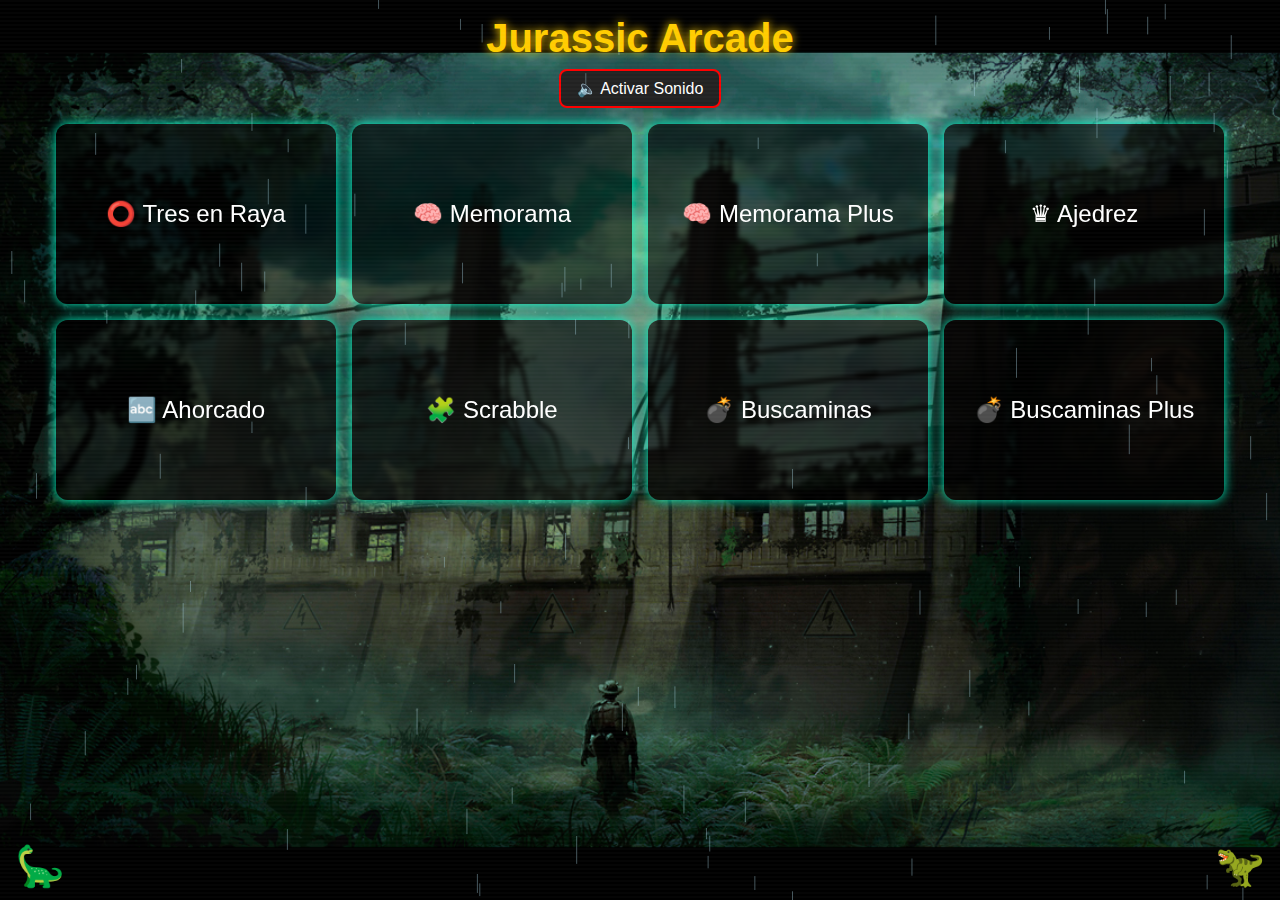
<file: index.html>
<!DOCTYPE html>
<!DOCTYPE html>
<html lang="es">
<head>
  <meta charset="UTF-8" />
  <meta name="viewport" content="width=device-width, initial-scale=1" />
  <title>Jurassic Arcade</title>
  <link rel="icon" href="Logo.ico">
  <link rel="stylesheet" href="style.css" />
</head>
<body>
  <header>
    <h1>Jurassic Arcade</h1>
    <button id="toggle-sound">🔈 Activar Sonido</button>
  </header>

  <main>
    <a href="01-Tres en raya/index.html"><section class="juego">⭕ Tres en Raya</section></a>
    <a href="02-Memorama/index.html"><section class="juego">🧠 Memorama</section></a>
    <a href="03-Memorama Plus/index.html"><section class="juego">🧠 Memorama Plus</section></a>
    <a href="04-Ajedrez/index.html"><section class="juego">♛ Ajedrez</section></a>
    <a href="05-Ahorcado/index.html"><section class="juego">🔤 Ahorcado</section></a>
    <a href="06-Scrabble/index.html"><section class="juego">🧩 Scrabble</section></a>
    <a href="07-Buscaminas/index.html"><section class="juego">💣 Buscaminas</section></a>
    <a href="08-Buscaminas Plus/index.html"><section class="juego">💣 Buscaminas Plus</section></a>
  </main>

  <!-- Botones dino -->
  <a href="Juego Dinosaurio Corriendo/index.html" class="boton-dino izquierdo" title="Dinosaurio Corriendo">🦕</a>
  <a href="Juego Dinosaurio Nadando/index.html" class="boton-dino derecho" title="Dinosurio Nadando">🦖</a>

  <audio id="musica-fondo" src="Warpath_ Jurassic Park Menu OST - HQ.mp3" loop></audio>
  <canvas id="efecto-canvas"></canvas>

  <script src="script.js"></script>
</body>
</html>
</file>
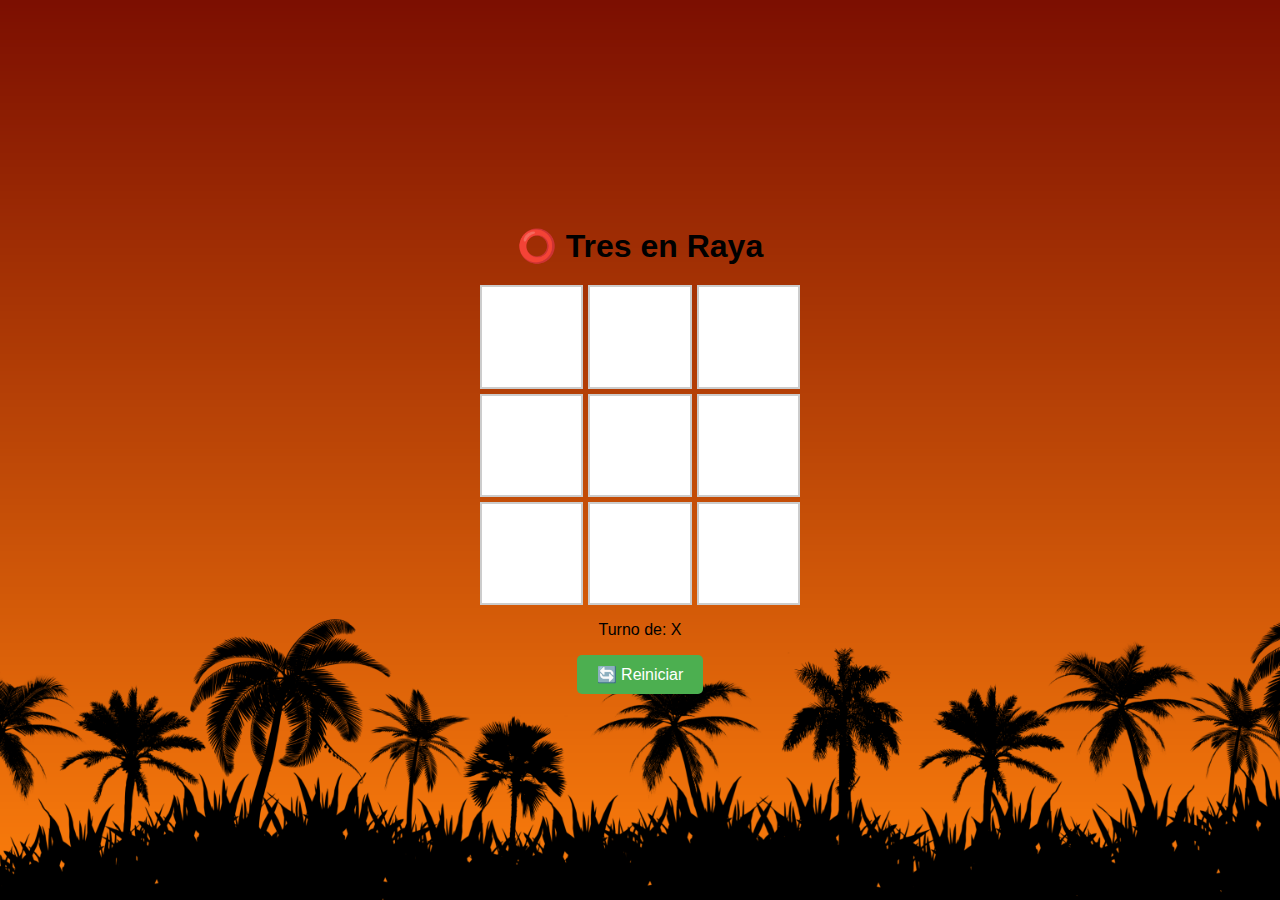
<file: 01-Tres en raya/index.html>
<!DOCTYPE html>
<html lang="es">
<head>
  <meta charset="UTF-8" />
  <meta name="viewport" content="width=device-width, initial-scale=1.0"/>
  <title>Tres en Raya</title>
  <link rel="icon" href="Logo.ico">
  <link rel="stylesheet" href="style.css">
</head>
<body>
  <div class="container">
    <h1>⭕ Tres en Raya</h1>
    <div class="board" id="board"></div>
    <p id="status" aria-live="polite">Turno de: X</p>
    <button id="resetBtn">🔄 Reiniciar</button>
  </div>
  <script src="script.js"></script>
</body>
</html>
</file>
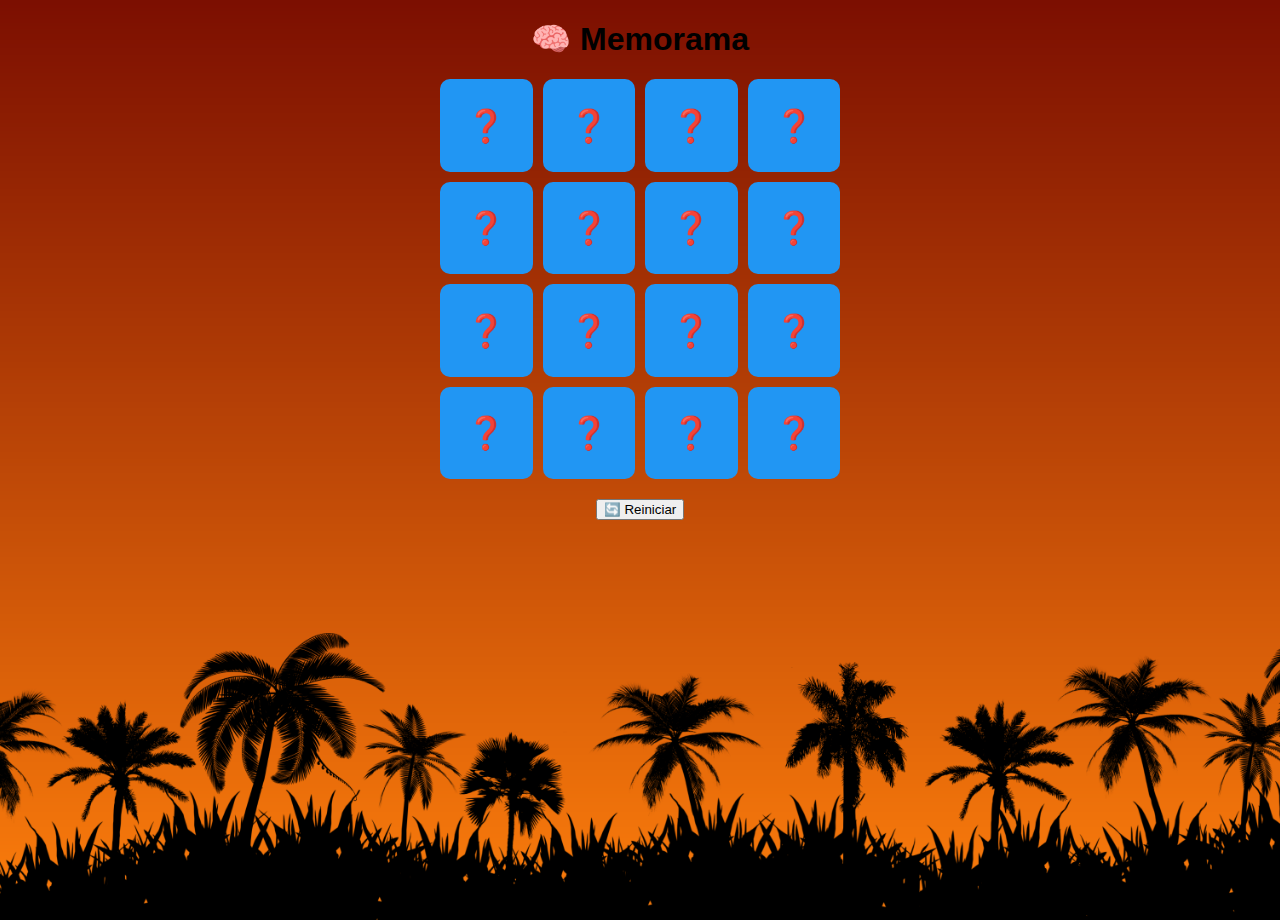
<file: 02-Memorama/index.html>
<!DOCTYPE html>
<html lang="es">
<head>
  <meta charset="UTF-8" />
  <meta name="viewport" content="width=device-width, initial-scale=1.0" />
  <title>Memorama</title>
  <link rel="icon" href="Logo.ico">
  <link rel="stylesheet" href="style.css" />
</head>
<body>
  <div class="container">
  <h1>🧠 Memorama</h1>
  <div class="game-board" id="gameBoard"></div>
  <button onclick="iniciarJuego()">🔄 Reiniciar</button>
</div>
  <script src="script.js"></script>
</body>
</html>
</file>
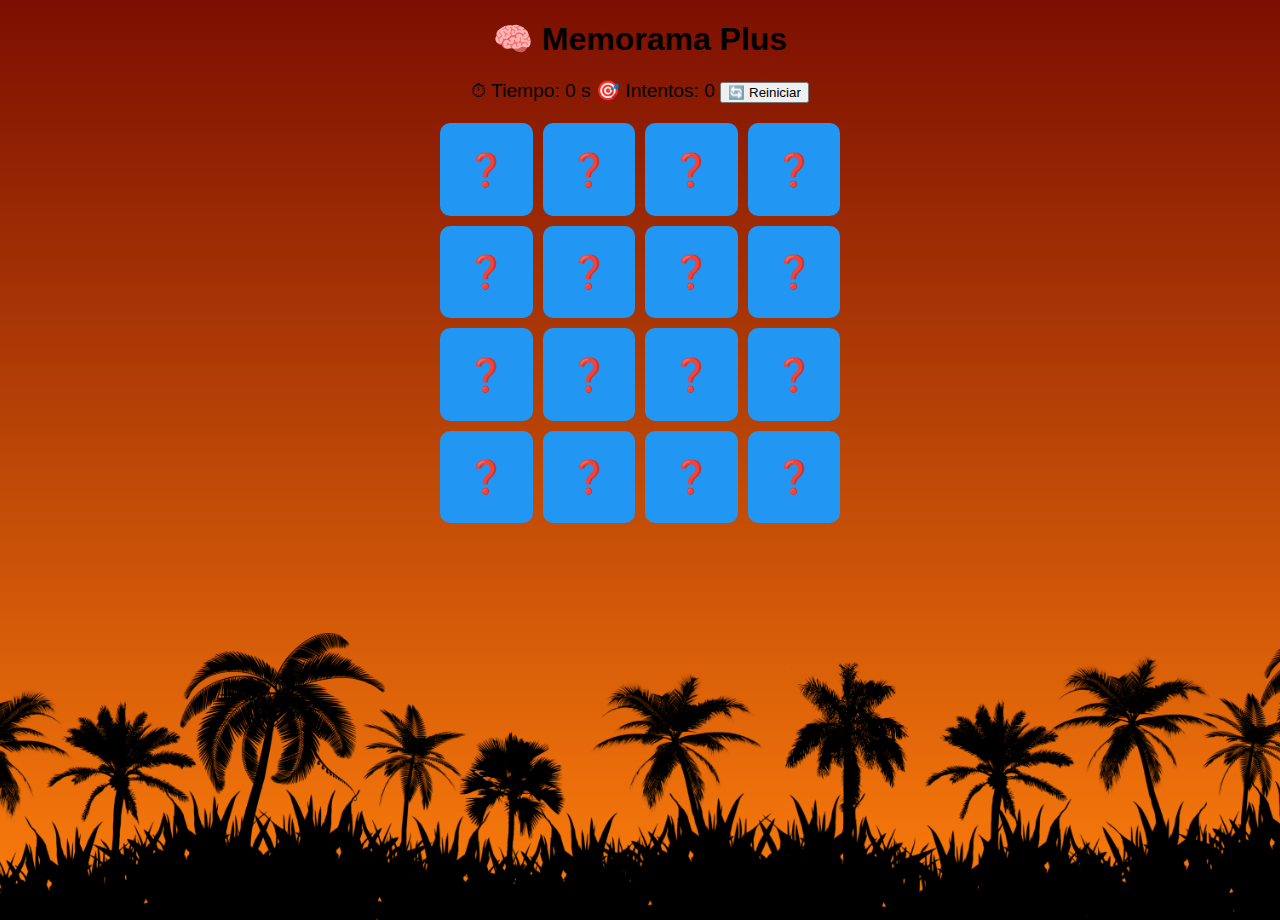
<file: 03-Memorama Plus/index.html>
<!DOCTYPE html>
<html lang="es">
<head>
  <meta charset="UTF-8" />
  <meta name="viewport" content="width=device-width, initial-scale=1.0" />
  <title>Memorama Plus</title>
  <link rel="icon" href="Logo.ico">
  <link rel="stylesheet" href="style.css" />
</head>
<body>
  <h1>🧠 Memorama Plus</h1>

  <div class="stats">
    <span>⏱ Tiempo: <span id="time">0</span> s</span>
    <span>🎯 Intentos: <span id="attempts">0</span></span>
    <button id="resetBtn">🔄 Reiniciar</button>
  </div>

  <div id="message"></div>

  <div class="game-board" id="gameBoard"></div>

  <script src="script.js"></script>
</body>
</html>
</file>
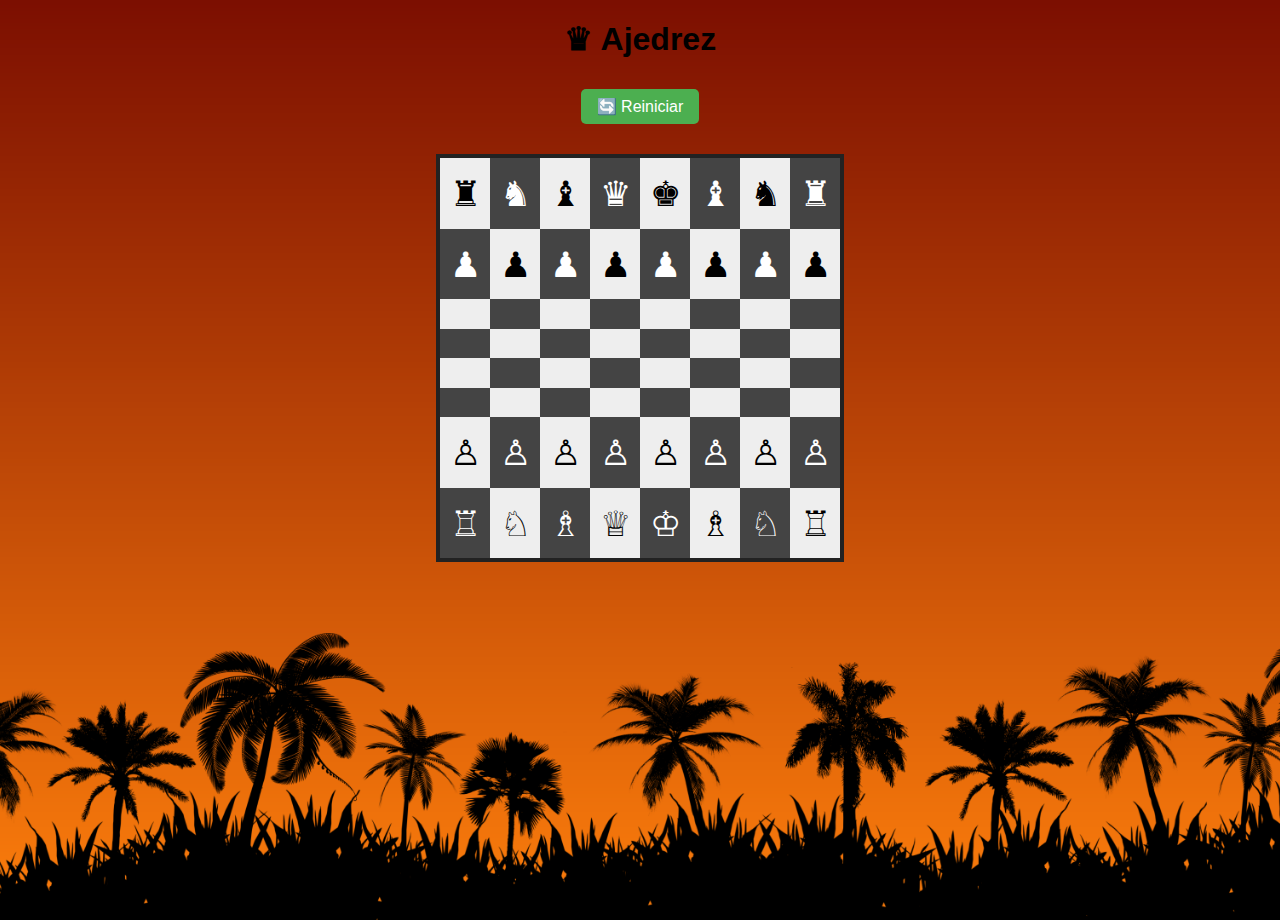
<file: 04-Ajedrez/index.html>
<!DOCTYPE html>
<html lang="es">
<head>
  <meta charset="UTF-8" />
  <meta name="viewport" content="width=device-width, initial-scale=1.0" />
  <title>Ajedrez</title>
  <link rel="icon" href="Logo.ico">
  <link rel="stylesheet" href="style.css" />
</head>
<body>
  <h1>♛ Ajedrez</h1>
  <button id="resetBtn">🔄 Reiniciar</button>
  <div id="chessboard"></div>

  <script src="script.js"></script>
</body>
</html>
</file>
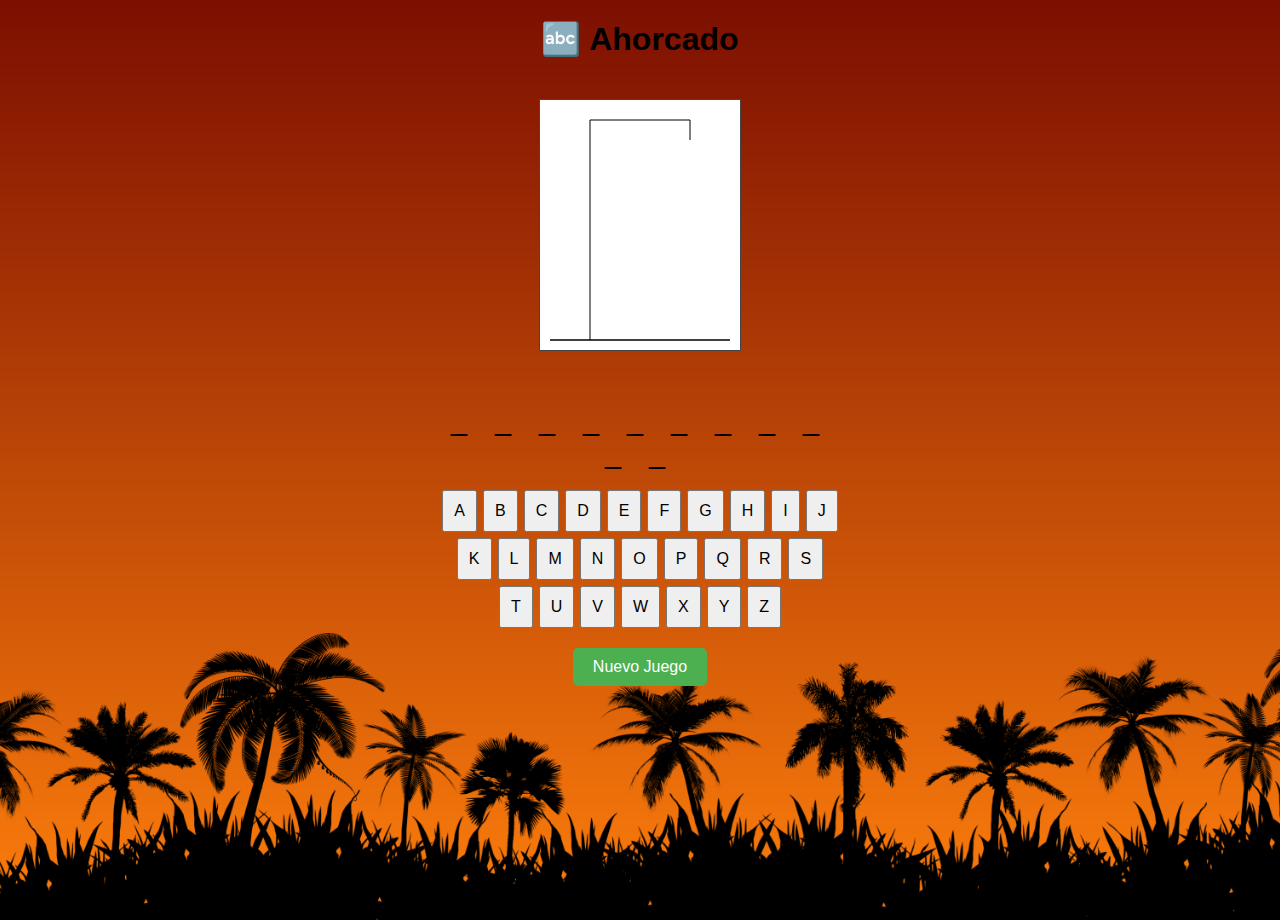
<file: 05-Ahorcado/index.html>
<!DOCTYPE html>
<html lang="es">
<head>
  <meta charset="UTF-8" />
  <meta name="viewport" content="width=device-width, initial-scale=1.0"/>
  <title>Ahorcado</title>
  <link rel="icon" href="Logo.ico">
  <link rel="stylesheet" href="style.css">
</head>
<body>
  <h1>🔤 Ahorcado</h1>
  <div id="game-container">
    <canvas id="hangman" width="200" height="250"></canvas>
    <p id="word"></p>
    <div id="letters"></div>
    <p id="message" aria-live="polite"></p>
    <button id="reset">Nuevo Juego</button>
  </div>
  <script src="script.js"></script>
</body>
</html>
</file>
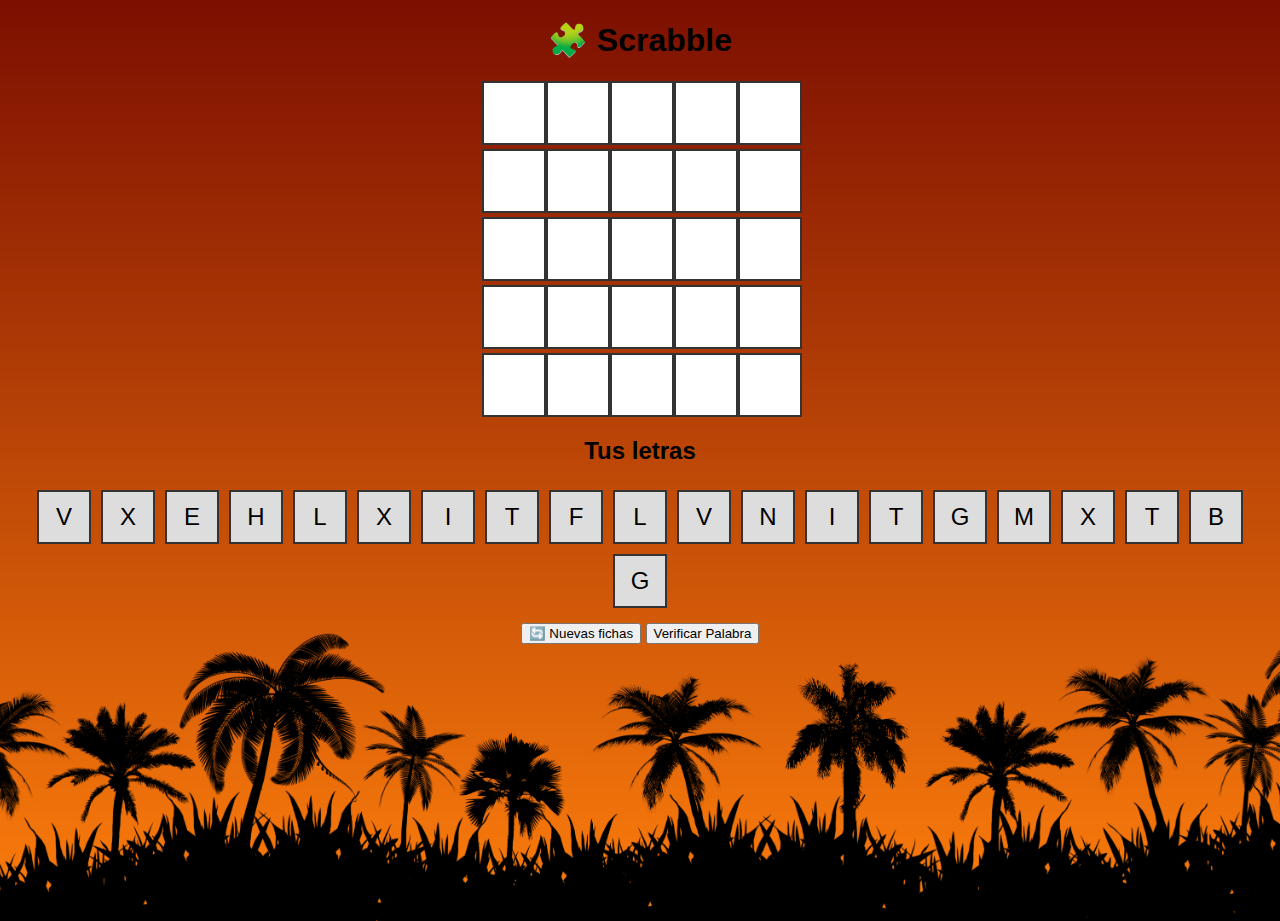
<file: 06-Scrabble/index.html>
<!DOCTYPE html>
<html lang="es">
<head>
  <meta charset="UTF-8" />
  <meta name="viewport" content="width=device-width, initial-scale=1.0"/>
  <title>Scrabble</title>
  <link rel="icon" href="Logo.ico">
  <link rel="stylesheet" href="style.css" />
</head>
<body>
  <h1>🧩 Scrabble</h1>
  <div id="tablero"></div>
  <h2>Tus letras</h2>
  <div id="fichas"></div>
  <button id="recargarFichas">🔄 Nuevas fichas</button>
  <button id="verificar">Verificar Palabra</button>
  <p id="resultado"></p>

  <script src="script.js"></script>
</body>
</html>
</file>
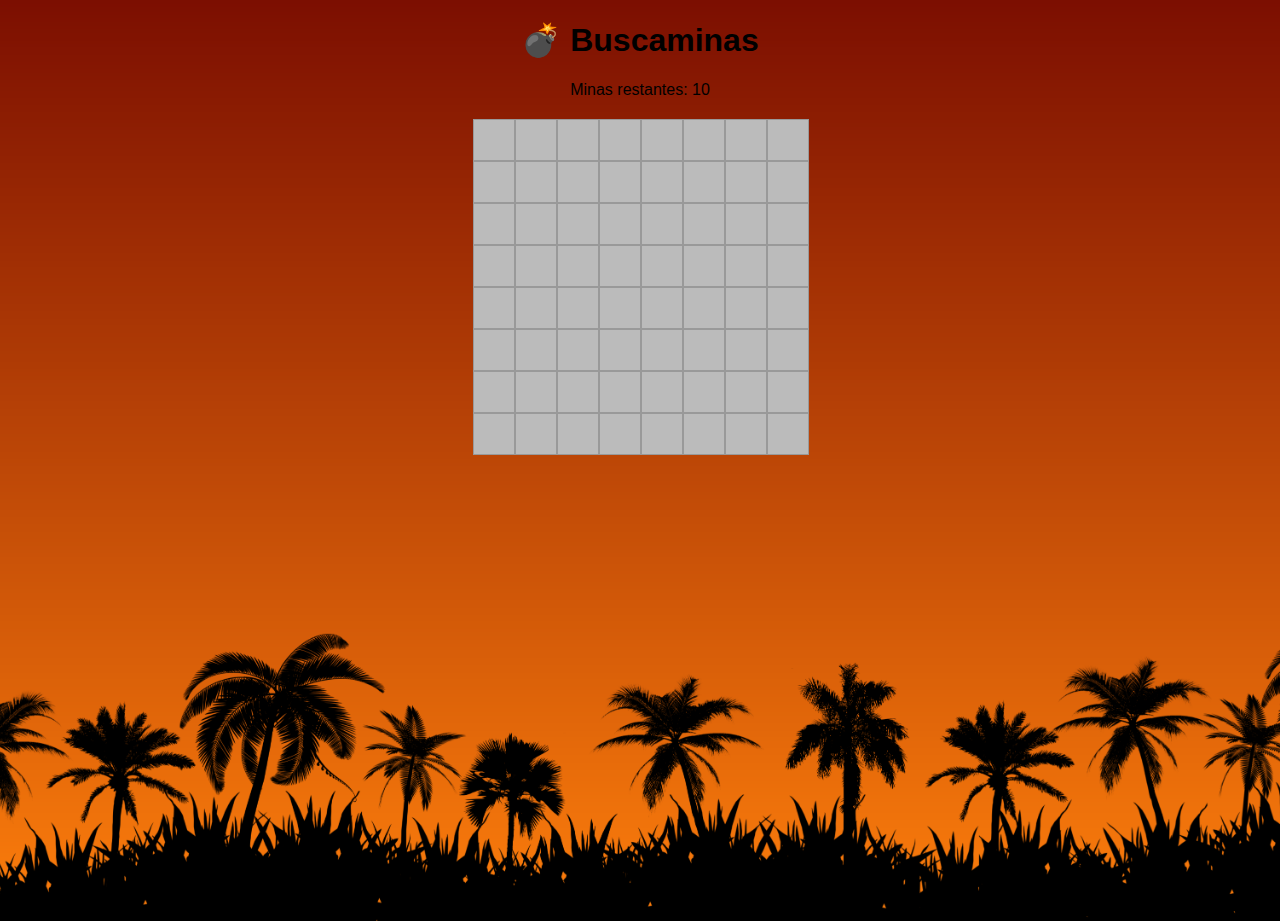
<file: 07-Buscaminas/index.html>
<!DOCTYPE html>
<html lang="es">
<head>
  <meta charset="UTF-8">
  <meta name="viewport" content="width=device-width, initial-scale=1">
  <title>Buscaminas</title>
  <link rel="icon" href="Logo.ico">
  <link rel="stylesheet" href="style.css">
</head>
<body>
  <h1>💣 Buscaminas</h1>
  <p>Minas restantes: <span id="minas-restantes">10</span></p>
  <div id="tablero"></div>
  <p id="mensaje"></p>

  <script src="script.js"></script>
</body>
</html>
</file>
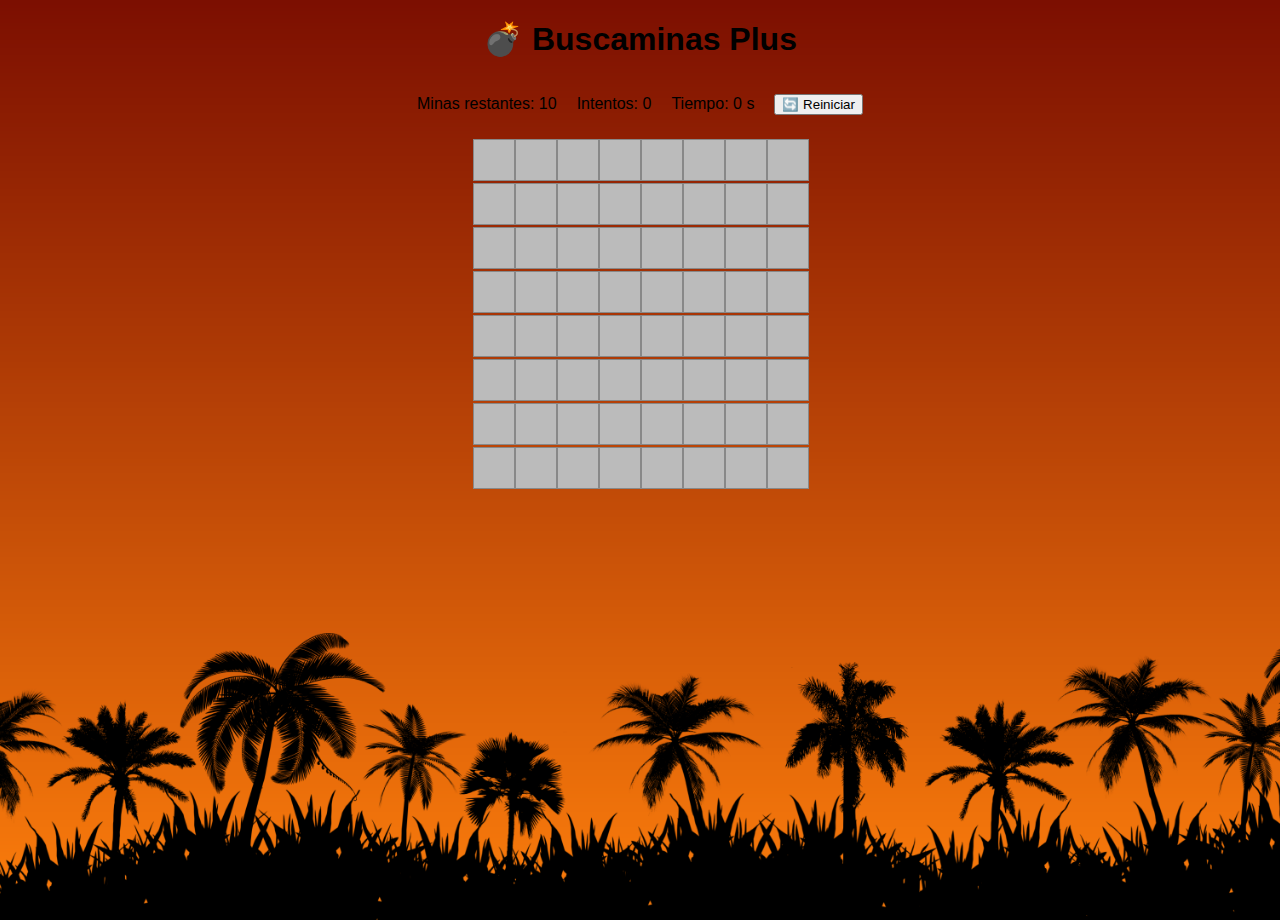
<file: 08-Buscaminas Plus/index.html>
<!DOCTYPE html>
<html lang="es">
<head>
  <meta charset="UTF-8" />
  <meta name="viewport" content="width=device-width, initial-scale=1" />
  <title>Buscaminas Plus</title>
   <link rel="icon" href="Logo.ico">
  <link rel="stylesheet" href="style.css" />
</head>
<body>
  <h1>💣 Buscaminas Plus</h1>
  <div class="panel">
    <p>Minas restantes: <span id="minas-restantes">10</span></p>
    <p>Intentos: <span id="intentos">0</span></p>
    <p>Tiempo: <span id="tiempo">0</span> s</p>
    <button id="reset" onclick="reiniciarJuego()">🔄 Reiniciar</button>
  </div>
  <div id="tablero"></div>
  <p id="mensaje"></p>

  <script src="script.js"></script>
</body>
</html>
</file>
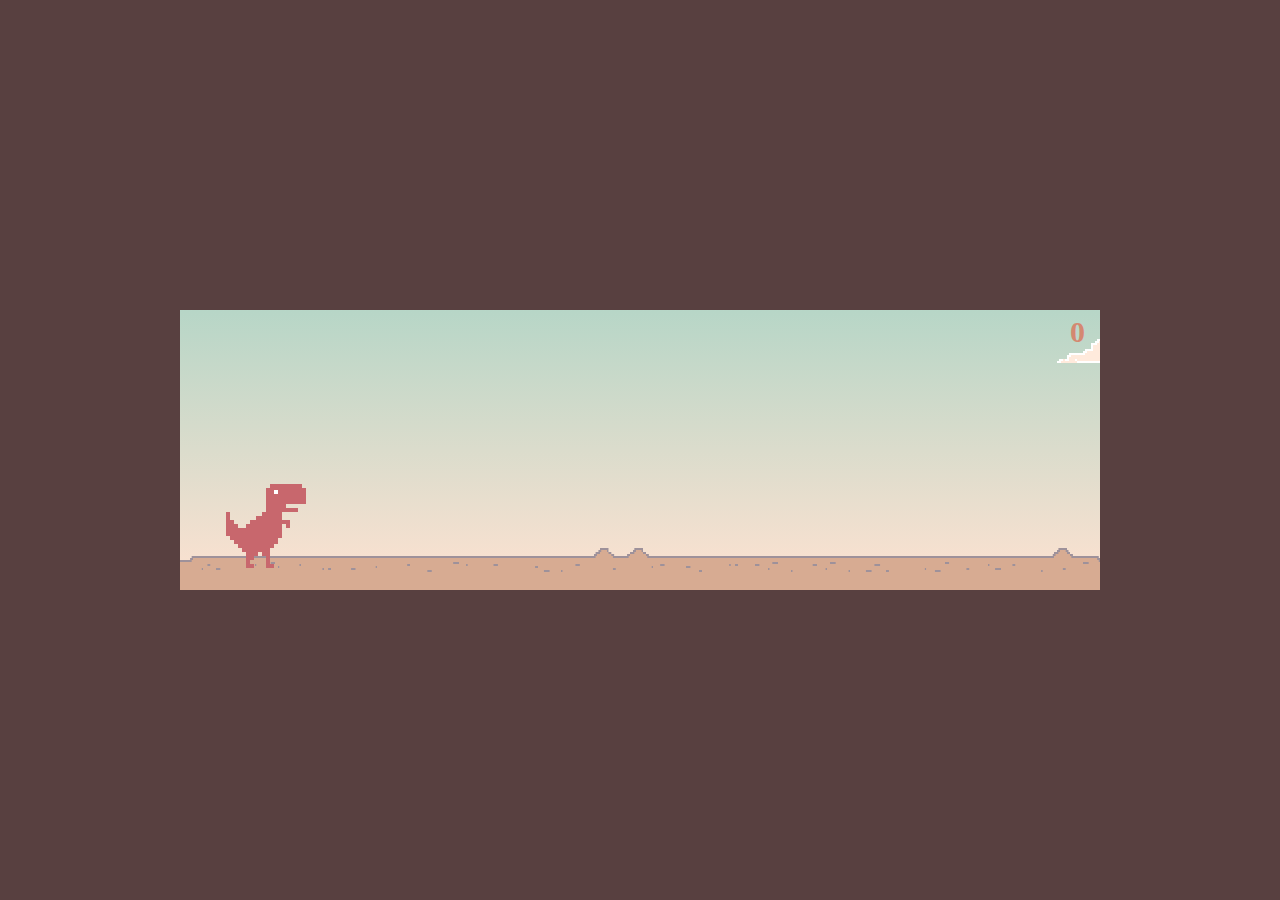
<file: Juego Dinosaurio Corriendo/index.html>
<!DOCTYPE html>
<html lang="en">
<head>
    <meta charset="UTF-8">
    <meta http-equiv="X-UA-Compatible" content="IE=edge">
    <meta name="viewport" content="width=device-width, initial-scale=1.0">
    <title>Running Dinosaur</title>
    <link rel="icon" href="Logo.ico">
    <style>

* {
    padding: 0;
    margin: 0;
}

body{
    height: 100vh;
    background: #584040;
    display: flex;
    align-items: center;
}

.contenedor {
    width: 920px;
    height: 280px;
    margin: 0 auto;
    
    position: relative;

    background: linear-gradient(#b7d6c7, transparent) #ffe2d1;/*linear-gradient(#90ebff, white);*/
    transition: background-color 1s linear;
    overflow: hidden;
}

.mediodia {
    background-color: #ffdcf3;
}

.tarde {
    background-color: #ffadad;
}

.noche {
    background-color: #aca8c7;
}

.dino {
    width: 84px;
    height: 84px;

    position: absolute;
    bottom: 22px;
    left: 42px;
    z-index: 2;

    background: url(img/dino.png) repeat-x 0px 0px;
    background-size: 336px 84px;
    background-position-x: 0px;

}

.dino-corriendo {
    animation: animarDino 0.25s steps(2) infinite;
}
.dino-estrellado {
    background-position-x: -252px;
}

.suelo {
    width: 200%;
    height: 42px;

    position: absolute;
    bottom: 0;
    left: 0;

    background: url(img/suelo.png) repeat-x 0px 0px;
    background-size: 50% 42px;

}

.cactus{
    width: 46px;
    height: 96px;

    position: absolute;
    bottom: 16px;
    left: 600px;
    z-index: 1;

    background: url(img/cactus1.png) no-repeat;
}
.cactus2{
    width: 98px;
    height: 66px;

    background: url(img/cactus2.png) no-repeat;
}

.nube{
    width: 92px;
    height: 26px;

    position: absolute;
    z-index: 0;

    background: url(img/nube.png) no-repeat;
    background-size: 92px 26px;
}

.score{
    width: 100px;
    height: 30px;

    position: absolute;
    top: 5px;
    right: 15px;
    z-index: 10;

    color: #d48871;
    font-family: Verdana;
    font-size: 30px;
    font-weight: bold;
    text-align: right;
}

.game-over{
    display: none;

    position: absolute;
    width: 100%;


    text-align: center;
    color: #7e928b;
    font-size: 30px;
    font-family: Verdana;
    font-weight: 700;
}

@keyframes animarDino{
    from{
        background-position-x: -84px;
    }
    to{
        background-position-x: -252px;
    }
}


    </style>
</head>
<body>

    <div class="contenedor">

        <div class="suelo"></div>
        
        <div class="dino dino-corriendo"></div>

        <div class="score">0</div>

    </div>

    <div class="game-over">GAME OVER</div>
    

<script>

//****** GAME LOOP ********//

var time = new Date();
var deltaTime = 0;

if(document.readyState === "complete" || document.readyState === "interactive"){
    setTimeout(Init, 1);
}else{
    document.addEventListener("DOMContentLoaded", Init); 
}

function Init() {
    time = new Date();
    Start();
    Loop();
}

function Loop() {
    deltaTime = (new Date() - time) / 1000;
    time = new Date();
    Update();
    requestAnimationFrame(Loop);
}

//****** GAME LOGIC ********//

var sueloY = 22;
var velY = 0;
var impulso = 900;
var gravedad = 2500;

var dinoPosX = 42;
var dinoPosY = sueloY; 

var sueloX = 0;
var velEscenario = 1280/3;
var gameVel = 1;
var score = 0;

var parado = false;
var saltando = false;

var tiempoHastaObstaculo = 2;
var tiempoObstaculoMin = 0.7;
var tiempoObstaculoMax = 1.8;
var obstaculoPosY = 16;
var obstaculos = [];

var tiempoHastaNube = 0.5;
var tiempoNubeMin = 0.7;
var tiempoNubeMax = 2.7;
var maxNubeY = 270;
var minNubeY = 100;
var nubes = [];
var velNube = 0.5;

var contenedor;
var dino;
var textoScore;
var suelo;
var gameOver;

function Start() {
    gameOver = document.querySelector(".game-over");
    suelo = document.querySelector(".suelo");
    contenedor = document.querySelector(".contenedor");
    textoScore = document.querySelector(".score");
    dino = document.querySelector(".dino");
    document.addEventListener("keydown", HandleKeyDown);
}

function Update() {
    if(parado) return;
    
    MoverDinosaurio();
    MoverSuelo();
    DecidirCrearObstaculos();
    DecidirCrearNubes();
    MoverObstaculos();
    MoverNubes();
    DetectarColision();

    velY -= gravedad * deltaTime;
}

function HandleKeyDown(ev){
    if(ev.keyCode == 32){
        Saltar();
    }
}

function Saltar(){
    if(dinoPosY === sueloY){
        saltando = true;
        velY = impulso;
        dino.classList.remove("dino-corriendo");
    }
}

function MoverDinosaurio() {
    dinoPosY += velY * deltaTime;
    if(dinoPosY < sueloY){
        
        TocarSuelo();
    }
    dino.style.bottom = dinoPosY+"px";
}

function TocarSuelo() {
    dinoPosY = sueloY;
    velY = 0;
    if(saltando){
        dino.classList.add("dino-corriendo");
    }
    saltando = false;
}

function MoverSuelo() {
    sueloX += CalcularDesplazamiento();
    suelo.style.left = -(sueloX % contenedor.clientWidth) + "px";
}

function CalcularDesplazamiento() {
    return velEscenario * deltaTime * gameVel;
}

function Estrellarse() {
    dino.classList.remove("dino-corriendo");
    dino.classList.add("dino-estrellado");
    parado = true;
}

function DecidirCrearObstaculos() {
    tiempoHastaObstaculo -= deltaTime;
    if(tiempoHastaObstaculo <= 0) {
        CrearObstaculo();
    }
}

function DecidirCrearNubes() {
    tiempoHastaNube -= deltaTime;
    if(tiempoHastaNube <= 0) {
        CrearNube();
    }
}

function CrearObstaculo() {
    var obstaculo = document.createElement("div");
    contenedor.appendChild(obstaculo);
    obstaculo.classList.add("cactus");
    if(Math.random() > 0.5) obstaculo.classList.add("cactus2");
    obstaculo.posX = contenedor.clientWidth;
    obstaculo.style.left = contenedor.clientWidth+"px";

    obstaculos.push(obstaculo);
    tiempoHastaObstaculo = tiempoObstaculoMin + Math.random() * (tiempoObstaculoMax-tiempoObstaculoMin) / gameVel;
}

function CrearNube() {
    var nube = document.createElement("div");
    contenedor.appendChild(nube);
    nube.classList.add("nube");
    nube.posX = contenedor.clientWidth;
    nube.style.left = contenedor.clientWidth+"px";
    nube.style.bottom = minNubeY + Math.random() * (maxNubeY-minNubeY)+"px";
    
    nubes.push(nube);
    tiempoHastaNube = tiempoNubeMin + Math.random() * (tiempoNubeMax-tiempoNubeMin) / gameVel;
}

function MoverObstaculos() {
    for (var i = obstaculos.length - 1; i >= 0; i--) {
        if(obstaculos[i].posX < -obstaculos[i].clientWidth) {
            obstaculos[i].parentNode.removeChild(obstaculos[i]);
            obstaculos.splice(i, 1);
            GanarPuntos();
        }else{
            obstaculos[i].posX -= CalcularDesplazamiento();
            obstaculos[i].style.left = obstaculos[i].posX+"px";
        }
    }
}

function MoverNubes() {
    for (var i = nubes.length - 1; i >= 0; i--) {
        if(nubes[i].posX < -nubes[i].clientWidth) {
            nubes[i].parentNode.removeChild(nubes[i]);
            nubes.splice(i, 1);
        }else{
            nubes[i].posX -= CalcularDesplazamiento() * velNube;
            nubes[i].style.left = nubes[i].posX+"px";
        }
    }
}

function GanarPuntos() {
    score++;
    textoScore.innerText = score;
    if(score == 5){
        gameVel = 1.5;
        contenedor.classList.add("mediodia");
    }else if(score == 10) {
        gameVel = 2;
        contenedor.classList.add("tarde");
    } else if(score == 20) {
        gameVel = 3;
        contenedor.classList.add("noche");
    }
    suelo.style.animationDuration = (3/gameVel)+"s";
}

function GameOver() {
    Estrellarse();
    gameOver.style.display = "block";
}

function DetectarColision() {
    for (var i = 0; i < obstaculos.length; i++) {
        if(obstaculos[i].posX > dinoPosX + dino.clientWidth) {
            //EVADE
            break; //al estar en orden, no puede chocar con más
        }else{
            if(IsCollision(dino, obstaculos[i], 10, 30, 15, 20)) {
                GameOver();
            }
        }
    }
}

function IsCollision(a, b, paddingTop, paddingRight, paddingBottom, paddingLeft) {
    var aRect = a.getBoundingClientRect();
    var bRect = b.getBoundingClientRect();

    return !(
        ((aRect.top + aRect.height - paddingBottom) < (bRect.top)) ||
        (aRect.top + paddingTop > (bRect.top + bRect.height)) ||
        ((aRect.left + aRect.width - paddingRight) < bRect.left) ||
        (aRect.left + paddingLeft > (bRect.left + bRect.width))
    );
}


</script>
</body>
</html>
</file>
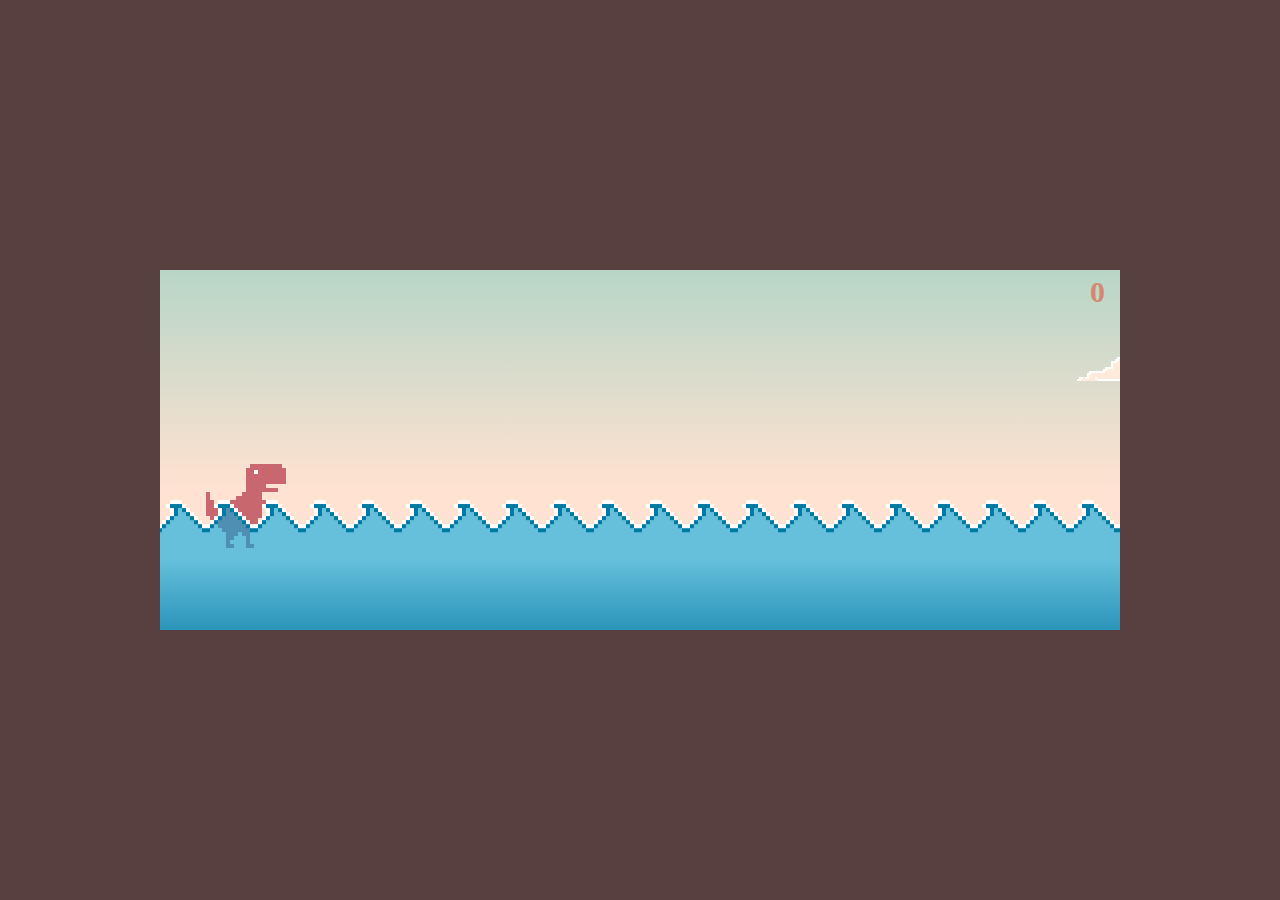
<file: Juego Dinosaurio Nadando/index.html>
<!DOCTYPE html>
<html lang="en">
<head>
    <meta charset="UTF-8">
    <meta http-equiv="X-UA-Compatible" content="IE=edge">
    <meta name="viewport" content="width=device-width, initial-scale=1.0">
    <title>Swiming Dinosaur</title>
    <link rel="icon" href="Logo.ico">
    <style>

* {
    padding: 0;
    margin: 0;
}

body{
    height: 100vh;
    background: #584040;
    display: flex;
    align-items: center;
}

.contenedor {
    width: 960px;
    height: 360px;
    margin: 0 auto;
    
    position: relative;

    background: linear-gradient(#b7d6c7 0%, transparent 60%, transparent 80%,  #6d757e 100%) #ffe2d1;/*linear-gradient(#90ebff, white);*/
    transition: background-color 1s linear;
    overflow: hidden;
}

.mediodia {
    background-color: #ffdcf3;
}

.tarde {
    background-color: #ffadad;
}

.noche {
    background-color: #aca8c7;
}

.dino {
    width: 84px;
    height: 84px;

    position: absolute;
    bottom: 50px;
    left: 42px;
    z-index: 2;

    background: url(img/dino.png) repeat-x 0px 0px;
    background-size: 336px 84px;
    background-position-x: 0px;

}

.dino-corriendo {
    animation: animarDino 0.25s steps(2) infinite;
}
.dino-estrellado {
    background-position-x: -252px;
}

.suelo {
    width: 200%;
    height: 130px;

    position: absolute;
    bottom: 0;
    left: 0;
    z-index: 3;

    background: url(img/mar.png) repeat-x 0px 0px;
    background-size: 48px 258px;
    animation: oleaje 1.5s ease-in-out infinite;

}

.obstaculo{
    width: 48px;
    height: 48px;

    position: absolute;
    left: 600px;
    z-index: 1;

}
.obstaculo-flotante{
    bottom: 90px;
    background: url(img/obstaculo2.png)  no-repeat;
    animation: abanear 1s ease-in-out infinite;
}

.obstaculo-hundido{
    bottom: 0px;
    background: url(img/obstaculo1.png)  no-repeat;
}

.nube{
    width: 92px;
    height: 26px;

    position: absolute;
    z-index: 0;

    background: url(img/nube.png) no-repeat;
    background-size: 92px 26px;
}

.moneda{
    width: 48px;
    height: 48px;
    position: absolute;
    z-index: 1;
    
    background: url(img/moneda.png) no-repeat center center;
}

.score{
    width: 100px;
    height: 30px;

    position: absolute;
    top: 5px;
    right: 15px;
    z-index: 10;

    color: #d48871;
    font-family: Verdana;
    font-size: 30px;
    font-weight: bold;
    text-align: right;
}

.game-over{
    display: none;

    width: 100%;
    position: absolute;
    z-index: 10;


    text-align: center;
    color: #7e928b;
    font-size: 30px;
    font-family: Verdana;
    font-weight: 700;
}

@keyframes animarDino{
    from{
        background-position-x: -84px;
    }
    to{
        background-position-x: -252px;
    }
}

@keyframes abanear{
    0%,100%{
        bottom: 90px;
    }
    50%{
        bottom: 84px;
    }
}

@keyframes oleaje{
    0%,100%{
        bottom: 0px;
    }
    50%{
        bottom: -10px;
    }
}

    </style>
</head>
<body>

    <div class="contenedor">

        <div class="suelo"></div>
        
        <div class="dino dino-corriendo"></div>

        <div class="score">0</div>

    </div>

    <div class="game-over">GAME OVER</div>

    <audio src="sound/moneda.mp3" class="audio-moneda"></audio>
    <audio src="sound/salto.mp3" class="audio-salto"></audio>
    <audio src="sound/gameOver.mp3" class="audio-gameOver"></audio>
    

<script>

//****** GAME LOOP ********//

var time = new Date();
var deltaTime = 0;

if(document.readyState === "complete" || document.readyState === "interactive"){
    setTimeout(Init, 1);
}else{
    document.addEventListener("DOMContentLoaded", Init); 
}

function Init() {
    time = new Date();
    Start();
    Loop();
}

function Loop() {
    deltaTime = (new Date() - time) / 1000;
    time = new Date();
    Update();
    requestAnimationFrame(Loop);
}

//****** GAME LOGIC ********//

var nivelDelMar = 100;
var nivelDelMarCubriendo = 60;
var velY = 0;
var impulso = 900;
var impulsoEnAgua = 500;
var gravedad = 2500;
var densidad = 0.00035;
var coeficienteRozamiento = 0.01;

var dinoPosX = 42;
var dinoPosY = nivelDelMar; 

var sueloX = 0;
var velEscenario = 1280/3;
var gameVel = 1;
var score = 0;

var parado = false;
var saltando = false;

var tiempoHastaMoneda = 2;
var tiempoMonedaMin = 0.3;
var tiempoMonedaMax = 1.8;
var monedaMinY = 5;
var monedaMaxY = 320;

var tiempoHastaObstaculo = 2;
var tiempoObstaculoMin = 0.7;
var tiempoObstaculoMax = 1.8;

var interactuables = [];

var tiempoHastaNube = 0.5;
var tiempoNubeMin = 0.7;
var tiempoNubeMax = 2.7;
var maxNubeY = 320;
var minNubeY = 160;
var nubes = [];
var velNube = 0.5;

var contenedor;
var dino;
var textoScore;
var suelo;
var gameOver;
var audioMoneda;
var audioSalto;
var audioGameOver;

function Start() {
    gameOver = document.querySelector(".game-over");
    suelo = document.querySelector(".suelo");
    contenedor = document.querySelector(".contenedor");
    textoScore = document.querySelector(".score");
    dino = document.querySelector(".dino");
    audioMoneda = document.querySelector(".audio-moneda");
    audioSalto = document.querySelector(".audio-salto");
    audioGameOver = document.querySelector(".audio-gameOver");
    document.addEventListener("keydown", HandleKeyDown);
}

function Update() {
    if(parado) return;
    
    MoverDinosaurio();
    MoverSuelo();
    DecidirCrearMonedas();
    DecidirCrearObstaculos();
    DecidirCrearNubes();
    MoverInteractuables();
    MoverNubes();
    DetectarColision();

    if(dinoPosY >= nivelDelMar) { //fuera del agua

        velY -= gravedad * deltaTime;
    }else{
        var empuje = VolumenSumergido() * densidad * gravedad;
        var rozamiento = Math.sign(velY) * velY * velY * coeficienteRozamiento;
        velY += (empuje - rozamiento - gravedad) * deltaTime;
    }
}

function VolumenSumergido() {
    if(dinoPosY >= nivelDelMar) { //fuera del agua
        return 0;
    }else {
        return dino.clientWidth * Math.min(nivelDelMar - dinoPosY, dino.clientHeight);
    }
}

function HandleKeyDown(ev){
    if(ev.keyCode == 32){
        Saltar();
    }
}

function Saltar(){
    if(!saltando){
        saltando = true;
        dino.classList.remove("dino-corriendo");
        audioSalto.currentTime = 0;
        audioSalto.play();
        if(dinoPosY > nivelDelMarCubriendo){
            velY = impulso;
        }else{
            velY = impulsoEnAgua;
        }
    }
}

function MoverDinosaurio() {
    if(dinoPosY < nivelDelMarCubriendo){
        TocarSuelo();
    }
    dinoPosY += velY * deltaTime;
    dino.style.bottom = dinoPosY+"px";
}

function TocarSuelo() {
    if(saltando){
        dino.classList.add("dino-corriendo");
    }
    saltando = false;
}

function MoverSuelo() {
    sueloX += CalcularDesplazamiento();
    suelo.style.left = -(sueloX % contenedor.clientWidth) + "px";
}

function CalcularDesplazamiento() {
    return velEscenario * deltaTime * gameVel;
}

function Estrellarse() {
    dino.classList.remove("dino-corriendo");
    dino.classList.add("dino-estrellado");
    parado = true;
}

function DecidirCrearObstaculos() {
    tiempoHastaObstaculo -= deltaTime;
    if(tiempoHastaObstaculo <= 0) {
        CrearObstaculo();
    }
}

function DecidirCrearMonedas() {
    tiempoHastaMoneda -= deltaTime;
    if(tiempoHastaMoneda <= 0) {
        CrearMoneda();
    }
}

function DecidirCrearNubes() {
    tiempoHastaNube -= deltaTime;
    if(tiempoHastaNube <= 0) {
        CrearNube();
    }
}

function CrearMoneda() {
    var moneda = document.createElement("div");
    contenedor.appendChild(moneda);
    moneda.classList.add("moneda");
    moneda.posX = contenedor.clientWidth;
    moneda.style.left = contenedor.clientWidth+"px";
    moneda.style.bottom = monedaMinY + (monedaMaxY - monedaMinY) * Math.random() + "px";

    interactuables.push(moneda);
    tiempoHastaMoneda = tiempoMonedaMin + Math.random() * (tiempoMonedaMax-tiempoMonedaMin) / gameVel;
}

function CrearObstaculo() {
    var obstaculo = document.createElement("div");
    contenedor.appendChild(obstaculo);
    obstaculo.classList.add("obstaculo");
    obstaculo.posX = contenedor.clientWidth;
    obstaculo.style.left = contenedor.clientWidth+"px";

    if(Math.random() > 0.5){
        obstaculo.classList.add("obstaculo-flotante");
    }else{
        obstaculo.classList.add("obstaculo-hundido");
    }

    interactuables.push(obstaculo);
    tiempoHastaObstaculo = tiempoObstaculoMin + Math.random() * (tiempoObstaculoMax-tiempoObstaculoMin) / gameVel;
}

function CrearNube() {
    var nube = document.createElement("div");
    contenedor.appendChild(nube);
    nube.classList.add("nube");
    nube.posX = contenedor.clientWidth;
    nube.style.left = contenedor.clientWidth+"px";
    nube.style.bottom = minNubeY + Math.random() * (maxNubeY-minNubeY)+"px";
    
    nubes.push(nube);
    tiempoHastaNube = tiempoNubeMin + Math.random() * (tiempoNubeMax-tiempoNubeMin) / gameVel;
}

function MoverInteractuables() {
    for (var i = interactuables.length - 1; i >= 0; i--) {
        if(interactuables[i].posX < -interactuables[i].clientWidth) {
            interactuables[i].parentNode.removeChild(interactuables[i]);
            interactuables.splice(i, 1);
        }else{
            interactuables[i].posX -= CalcularDesplazamiento();
            interactuables[i].style.left = interactuables[i].posX+"px";
        }
    }
}

function MoverNubes() {
    for (var i = nubes.length - 1; i >= 0; i--) {
        if(nubes[i].posX < -nubes[i].clientWidth) {
            nubes[i].parentNode.removeChild(nubes[i]);
            nubes.splice(i, 1);
        }else{
            nubes[i].posX -= CalcularDesplazamiento() * velNube;
            nubes[i].style.left = nubes[i].posX+"px";
        }
    }
}

function GanarPuntos() {
    score++;
    textoScore.innerText = score;
    audioMoneda.currentTime = 0;
    audioMoneda.play();
    if(score == 10){
        gameVel = 1.2;
        contenedor.classList.add("mediodia");
    }else if(score == 25) {
        gameVel = 1.4;
        contenedor.classList.add("tarde");
    } else if(score == 50) {
        gameVel = 1.7;
        contenedor.classList.add("noche");
    }
    suelo.style.animationDuration = (3/gameVel)+"s";
}

function GameOver() {
    Estrellarse();
    gameOver.style.display = "block";
    audioGameOver.play();
}

function DetectarColision() {
    for (var i = 0; i < interactuables.length; i++) {
        
        if(interactuables[i].posX > dinoPosX + dino.clientWidth) {
            //EVADE
            break; //al estar en orden, no puede chocar con más
        }else{
            if(IsCollision(dino, interactuables[i], 10, 25, 10, 20)) {
                if(interactuables[i].classList.contains("moneda")){
                    GanarPuntos();
                    interactuables[i].parentNode.removeChild(interactuables[i]);
                    interactuables.splice(i, 1);
                }else{
                    GameOver();
                }
            }
        }
    }
}

function IsCollision(a, b, paddingTop, paddingRight, paddingBottom, paddingLeft) {
    var aRect = a.getBoundingClientRect();
    var bRect = b.getBoundingClientRect();

    return !(
        ((aRect.top + aRect.height - paddingBottom) < (bRect.top)) ||
        (aRect.top + paddingTop > (bRect.top + bRect.height)) ||
        ((aRect.left + aRect.width - paddingRight) < bRect.left) ||
        (aRect.left + paddingLeft > (bRect.left + bRect.width))
    );
}


</script>
</body>
</html>
</file>
<file: 01-Tres en raya/style.css>
body {
    font-family: Arial, sans-serif;
    background-image: url('Background.png');
    background-size: cover;
    background-position: center;
    background-repeat: no-repeat;
    display: flex;
    justify-content: center;
    align-items: center;
    height: 100vh;
    margin: 0;
  }
  
  .container {
    text-align: center;
  }
  
  h1 {
    font-size: 2em;
    margin-bottom: 20px;
  }
  
 .board {
  width: 90vw;
  max-width: 320px;
  aspect-ratio: 1;
  display: grid;
  grid-template-columns: repeat(3, 1fr);
  grid-template-rows: repeat(3, 1fr);
  gap: 5px;
  margin: auto;
}
  
  .cell {
    background: #fff;
    border: 2px solid #ccc;
    font-size: 2.5rem;
    display: flex;
    align-items: center;
    justify-content: center;
    cursor: pointer;
    transition: background 0.3s, transform 0.2s;
  }
  
  .cell:hover {
    background: #e0e0e0;
  }
  
  .cell.x {
    color: red;
  }
  
  .cell.o {
    color: blue;
  }
  
  .cell.winner {
    background-color: #90ee90; /* verde claro */
  }

.cell:active {
  transform: scale(0.95);
}
  
  button {
    padding: 10px 20px;
    font-size: 1em;
    border: none;
    background: #4CAF50;
    color: white;
    border-radius: 5px;
    cursor: pointer;
  }
  
  button:hover {
    background: #45a049;
  }
</file>
<file: 02-Memorama/style.css>
body {
  font-family: sans-serif;
  text-align: center;
  background-image: url('Background.png');
  background-size: cover;
  background-position: center;
  background-repeat: no-repeat;
  height: 100vh;
  margin: 0;
}

h1 {
  margin-top: 20px;
  color: black;
}

.game-board {
  width: 90%;
  max-width: 400px;
  margin: 20px auto;
  display: grid;
  grid-template-columns: repeat(4, 1fr);
  gap: 10px;
}

.card {
  perspective: 1000px;
  cursor: pointer;
}

.card-inner {
  position: relative;
  width: 100%;
  padding-top: 100%;
  transform-style: preserve-3d;
  transition: transform 0.6s;
}

.card.flipped .card-inner {
  transform: rotateY(180deg);
}

.front, .back {
  position: absolute;
  top: 0; left: 0;
  width: 100%; height: 100%;
  border-radius: 10px;
  display: flex;
  align-items: center;
  justify-content: center;
  font-size: 2rem;
  backface-visibility: hidden;
}

.front {
  background-color: #2196f3;
  color: #fff;
}

.back {
  background-color: #fff;
  color: #333;
  transform: rotateY(180deg);
}
</file>
<file: 03-Memorama Plus/style.css>
body {
  font-family: sans-serif;
  text-align: center;
  background-image: url('Background.png');
  background-size: cover;
  background-position: center;
  background-repeat: no-repeat;
  height: 100vh;
  margin: 0;
}

h1 {
  margin-top: 20px;
  color: black;
}

.stats {
  margin: 10px 0;
  font-size: 1.2em;
}

#message {
  font-size: 1.3em;
  font-weight: bold;
  color: black;
  margin-bottom: 10px;
}

.game-board {
  width: 90%;
  max-width: 400px;
  margin: 20px auto;
  display: grid;
  grid-template-columns: repeat(4, 1fr);
  gap: 10px;
}

.card {
  position: relative;
  width: 100%;
  padding-top: 100%;
  perspective: 1000px;
  cursor: pointer;
}

.card .front,
.card .back {
  position: absolute;
  width: 100%;
  height: 100%;
  top: 0; left: 0;
  backface-visibility: hidden;
  border-radius: 10px;
  display: flex;
  justify-content: center;
  align-items: center;
  font-size: 2rem;
  transition: transform 0.6s;
}

.card .front {
  background-color: #2196f3;
  color: #fff;
  transform: rotateY(0deg);
  z-index: 2;
}

.card .back {
  background-color: #fff;
  color: #333;
  transform: rotateY(180deg);
  z-index: 1;
}

.card.flipped .front {
  transform: rotateY(180deg);
}

.card.flipped .back {
  transform: rotateY(0deg);
}
</file>
<file: 04-Ajedrez/style.css>
body {
  font-family: sans-serif;
  text-align: center;
  background-image: url('Background.png');
  background-size: cover;
  background-position: center;
  background-repeat: no-repeat;
  height: 100vh;
  margin: 0;
}

h1 {
  margin-top: 20px;
}

#chessboard {
  display: grid;
  grid-template-columns: repeat(8, 1fr);
  width: 90vw;
  max-width: 400px;
  aspect-ratio: 1;
  margin: 20px auto;
  border: 4px solid #222;
}

.square {
  display: flex;
  align-items: center;
  justify-content: center;
  font-size: 2.2em;
  user-select: none;
}

.white {
  background-color: #eee;
}

.black {
  background-color: #444;
  color: #fff;
}

.piece {
  cursor: grab;
}

.dragging {
  opacity: 0.5;
}

#resetBtn {
  margin: 10px;
  padding: 8px 16px;
  font-size: 1em;
  cursor: pointer;
  border: none;
  background-color: #4CAF50;
  color: white;
  border-radius: 5px;
  transition: background 0.3s;
}

#resetBtn:hover {
  background-color: #45a049;
}
</file>
<file: 05-Ahorcado/style.css>
body {
  font-family: sans-serif;
  text-align: center;
  background-image: url('Background.png');
  background-size: cover;
  background-position: center;
  background-repeat: no-repeat;
  height: 100vh;
  margin: 0;
  }
  
  h1 {
    margin-top: 20px;
  }
  
  #game-container {
    max-width: 400px;
    margin: auto;
    padding: 20px;
  }
  
  #hangman {
    border: 1px solid #444;
    background-color: #fff;
    margin-bottom: 20px;
  }
  
  #word {
    font-size: 1.8em;
    letter-spacing: 10px;
    margin-bottom: 20px;
  }
  
  #letters {
    display: flex;
    flex-wrap: wrap;
    justify-content: center;
    gap: 6px;
    margin-bottom: 20px;
  }
  
  #letters button {
    padding: 10px;
    font-size: 1em;
    cursor: pointer;
  }
  
  #message {
    font-weight: bold;
    font-size: 1.2em;
    margin-bottom: 15px;
    color: white;
  }
  
  #reset {
    padding: 10px 20px;
    font-size: 1em;
  }

  #letters button:disabled {
  background-color: #ccc;
  color: #666;
  cursor: not-allowed;
}

#reset {
  padding: 10px 20px;
  font-size: 1em;
  border: none;
  background-color: #4CAF50;
  color: white;
  border-radius: 5px;
  cursor: pointer;
  transition: background 0.3s;
}

#reset:hover {
  background-color: #45a049;
}
</file>
<file: 06-Scrabble/style.css>
body {
   font-family: sans-serif;
  text-align: center;
  background-image: url('Background.png');
  background-size: cover;
  background-position: center;
  background-repeat: no-repeat;
  height: 100vh;
  margin: 0;
}

#tablero {
  display: grid;
  grid-template-columns: repeat(5, 60px);
  grid-gap: 4px;
  justify-content: center;
  margin: 20px auto;
}

.casilla {
  width: 60px;
  height: 60px;
  background-color: #fff;
  border: 2px solid #333;
  font-size: 24px;
  display: flex;
  justify-content: center;
  align-items: center;
}

#fichas {
  margin: 10px;
}

.ficha {
  display: inline-block;
  width: 50px;
  height: 50px;
  margin: 5px;
  background-color: #ddd;
  border: 2px solid #333;
  font-size: 24px;
  line-height: 50px;
  cursor: grab;
  user-select: none;
}

.casilla.valida {
  background-color: #b6f7b0 !important;
}
</file>
<file: 07-Buscaminas/style.css>
body {
  font-family: sans-serif;
  text-align: center;
  background-image: url('Background.png');
  background-size: cover;
  background-position: center;
  background-repeat: no-repeat;
  height: 100vh;
  margin: 0;
  }

#tablero {
  display: grid;
  grid-template-columns: repeat(8, 40px);
  grid-template-rows: repeat(8, 40px);
  gap: 2px;
  justify-content: center;
  margin: 20px auto;
}

.celda {
  width: 40px;
  height: 40px;
  background-color: #bbb;
  border: 1px solid #999;
  font-size: 20px;
  font-weight: bold;
  line-height: 40px;
  cursor: pointer;
  user-select: none;
}

.celda.revelada {
  background-color: #e0e0e0;
  cursor: default;
}

.celda.bandera {
  background-color: #ffdd57;
}

.celda.minada {
  background-color: #e57373;
}
</file>
<file: 08-Buscaminas Plus/style.css>
body {
    font-family: sans-serif;
  text-align: center;
  background-image: url('Background.png');
  background-size: cover;
  background-position: center;
  background-repeat: no-repeat;
  height: 100vh;
  margin: 0;
  }
  
  h1 {
    margin-top: 20px;
  }
  
  .panel {
    display: flex;
    justify-content: center;
    gap: 20px;
    align-items: center;
    margin: 10px 0;
  }
  
  #tablero {
    display: grid;
    grid-template-columns: repeat(8, 40px);
    gap: 2px;
    justify-content: center;
    margin: 10px auto;
  }
  
  .celda {
    width: 40px;
    height: 40px;
    background-color: #bbb;
    border: 1px solid #888;
    font-size: 20px;
    font-weight: bold;
    line-height: 40px;
    cursor: pointer;
    user-select: none;
  }
  
  .celda.revelada {
    background-color: #ddd;
    cursor: default;
  }
  
  .celda.bandera {
    background-color: #ffd966;
  }
  
  .celda.minada {
    background-color: #e57373;
  }
  
  #mensaje {
    font-size: 1.2em;
    margin-top: 10px;
  }
</file>
<file: style.css>
/* Reset */
* {
  margin: 0;
  padding: 0;
  box-sizing: border-box;
}

/* Fondo y cuerpo */
body {
  font-family: 'Segoe UI', Tahoma, Geneva, Verdana, sans-serif;
  background: #000 url('fence-ruins.jpg') no-repeat center center fixed;
  background-size: cover;
  color: #eee;
  min-height: 100vh;
  display: flex;
  flex-direction: column;
  align-items: center;
  padding: 1rem;
}

/* Efecto CRT */
body::before {
  content: '';
  position: fixed;
  top: 0; left: 0;
  width: 100vw; height: 100vh;
  background: repeating-linear-gradient(
    rgba(255, 255, 255, 0.02),
    rgba(255, 255, 255, 0.02) 2px,
    transparent 2px,
    transparent 4px
  );
  pointer-events: none;
  z-index: 9998;
}

header {
  text-align: center;
  margin-bottom: 1rem;
}

header h1 {
  font-size: 2.5rem;
  color: #ffcc00;
  text-shadow: 0 0 10px #ffcc00;
}

button#toggle-sound {
  cursor: pointer;
  padding: 0.5rem 1rem;
  font-size: 1rem;
  margin-top: 0.5rem;
  background: #222;
  color: #fff;
  border: 2px solid #ff0000;
  border-radius: 8px;
  transition: 0.3s;
}

button#toggle-sound:hover {
  background: #ff0000;
}

/* Menú de juegos */
main {
  display: flex;
  flex-wrap: wrap;
  gap: 1rem;
  justify-content: center;
  max-width: 1200px;
  width: 100%;
}

.juego {
  background: rgba(0,0,0,0.6);
  border-radius: 12px;
  box-shadow: 0 0 12px #00ffcc;
  width: 280px;
  height: 180px;
  display: flex;
  justify-content: center;
  align-items: center;
  font-size: 1.5rem;
  color: #fff;
  transition: 0.3s;
  backdrop-filter: blur(2px);
}

.juego:hover {
  background: rgba(255, 0, 0, 0.8);
  transform: scale(1.05);
  box-shadow: 0 0 20px #ff0000;
}

/* Canvas lluvia */
#efecto-canvas {
  position: fixed;
  top: 0;
  left: 0;
  pointer-events: none;
  z-index: 9999;
  width: 100vw;
  height: 100vh;
}

/* Enlaces */
a {
  text-decoration: none;
  color: inherit;
  display: block;
}

/* Botones dino */
.boton-dino {
  position: fixed;
  bottom: 10px;
  font-size: 2.5rem;
  z-index: 10000;
  transition: transform 0.3s;
}

.boton-dino:hover {
  transform: scale(1.2) rotate(10deg);
}

.izquierdo {
  left: 15px;
}

.derecho {
  right: 15px;
}
</file>
